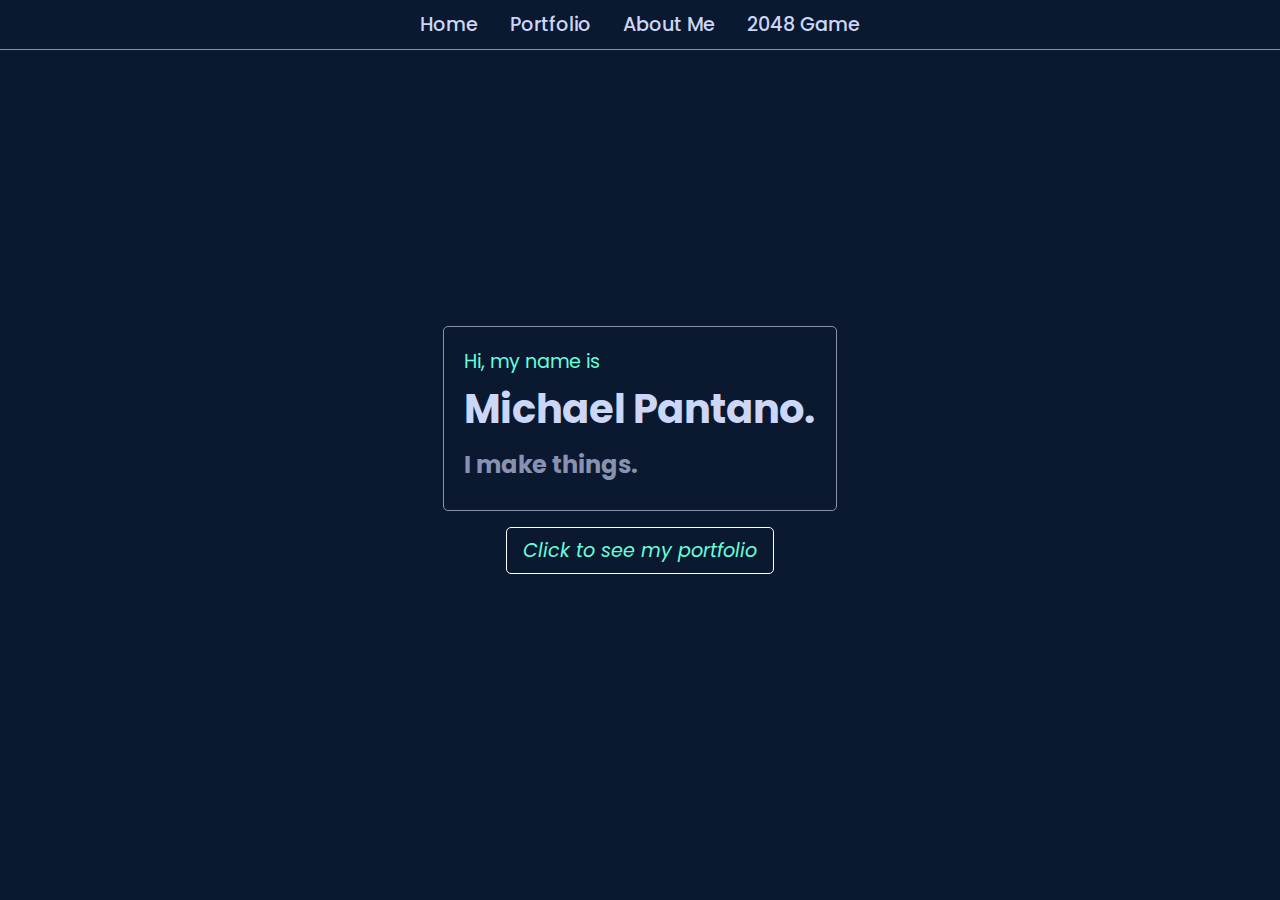
<file: index.html>
<!DOCTYPE html>
<html lang="en">
<head>
    <meta charset="UTF-8">
    <meta name="viewport" content="width=device-width, initial-scale=1.0">
    <title>Home</title>
    <link href="https://fonts.googleapis.com/css2?family=Poppins:wght@300;400;500;600&display=swap" rel="stylesheet">
    <link rel="stylesheet" href="style.css">
</head>
<body>
    <div class="navbar">
        <ul>
            <li><a href="index.html">Home</a></li>
            <li><a href="portfolio.html">Portfolio</a></li>
            <li><a href="about.html">About Me</a></li>
            <li><a href="2048.html">2048 Game</a></li>
        </ul>
    </div>
    <div class="container">
        <p class="intro">Hi, my name is</p>
        <h1 class="name">Michael Pantano.</h1>
        <h2 class="tagline">I make things.</h2>
    </div>
    <a href="portfolio.html" class="portfolio-button">Click to see my portfolio</a>
</body>
</html>
</file>
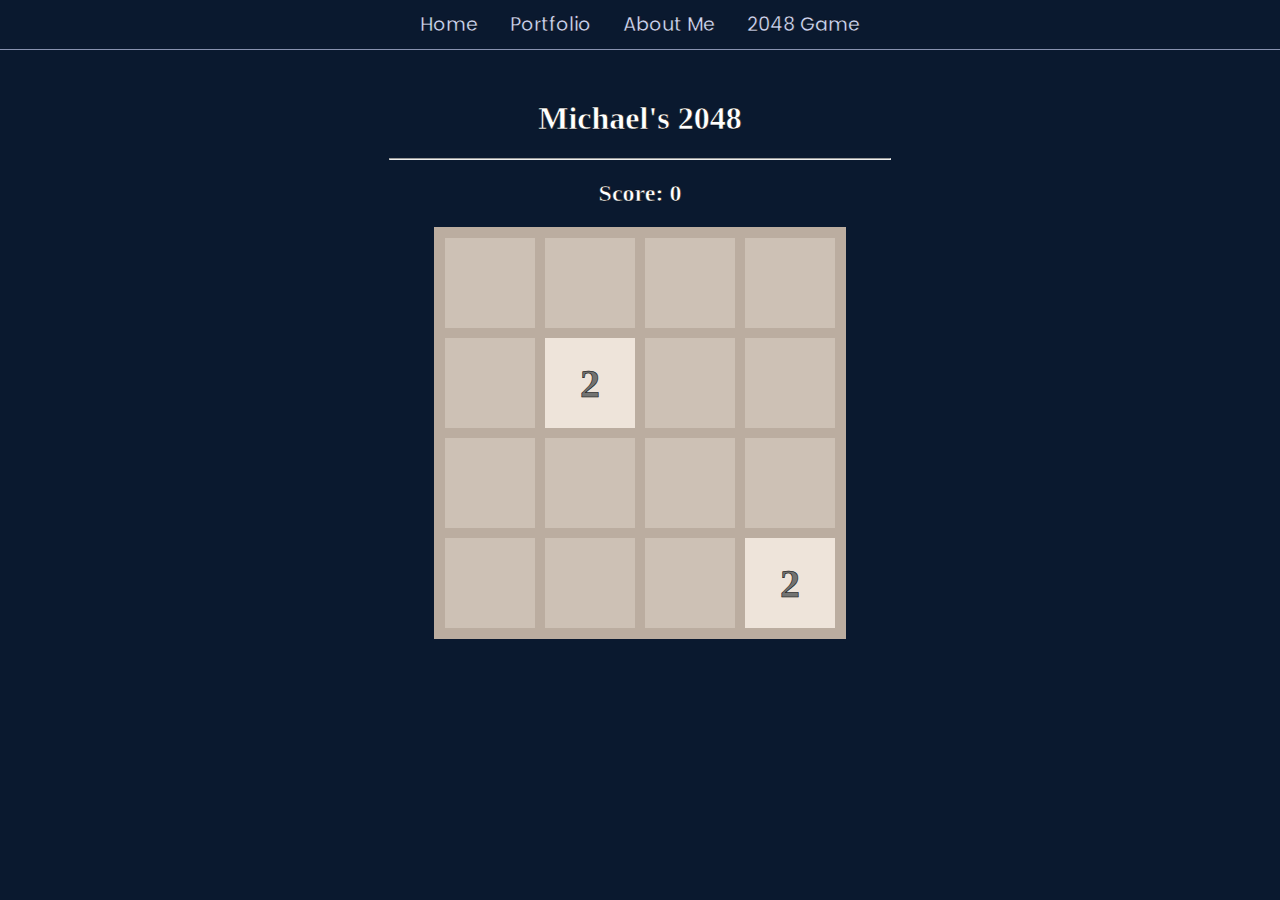
<file: 2048.html>
<!DOCTYPE html>
<html lang="en">
<head>
    <meta charset="UTF-8">
    <meta name="viewport" content="width=device-width, initial-scale=1.0">
    <title>2048</title>
    <link href="https://fonts.googleapis.com/css2?family=Poppins:wght@300;400;500;600&display=swap" rel="stylesheet">
    <link rel="stylesheet" href="2048.css">
    <script src="2048.js"></script>
</head>
    <div class="navbar">
        <ul>
            <li><a href="index.html">Home</a></li>
            <li><a href="portfolio.html">Portfolio</a></li>
            <li><a href="about.html">About Me</a></li>
            <li><a href="2048.html">2048 Game</a></li>
        </ul>
    </div>
    <body>
        <h1>Michael's 2048</h1>
        <hr>
        <h2>Score: <span id="score">0</span></h2>
        <div id="board">
        </div>
        
    </body>
</html>
</file>
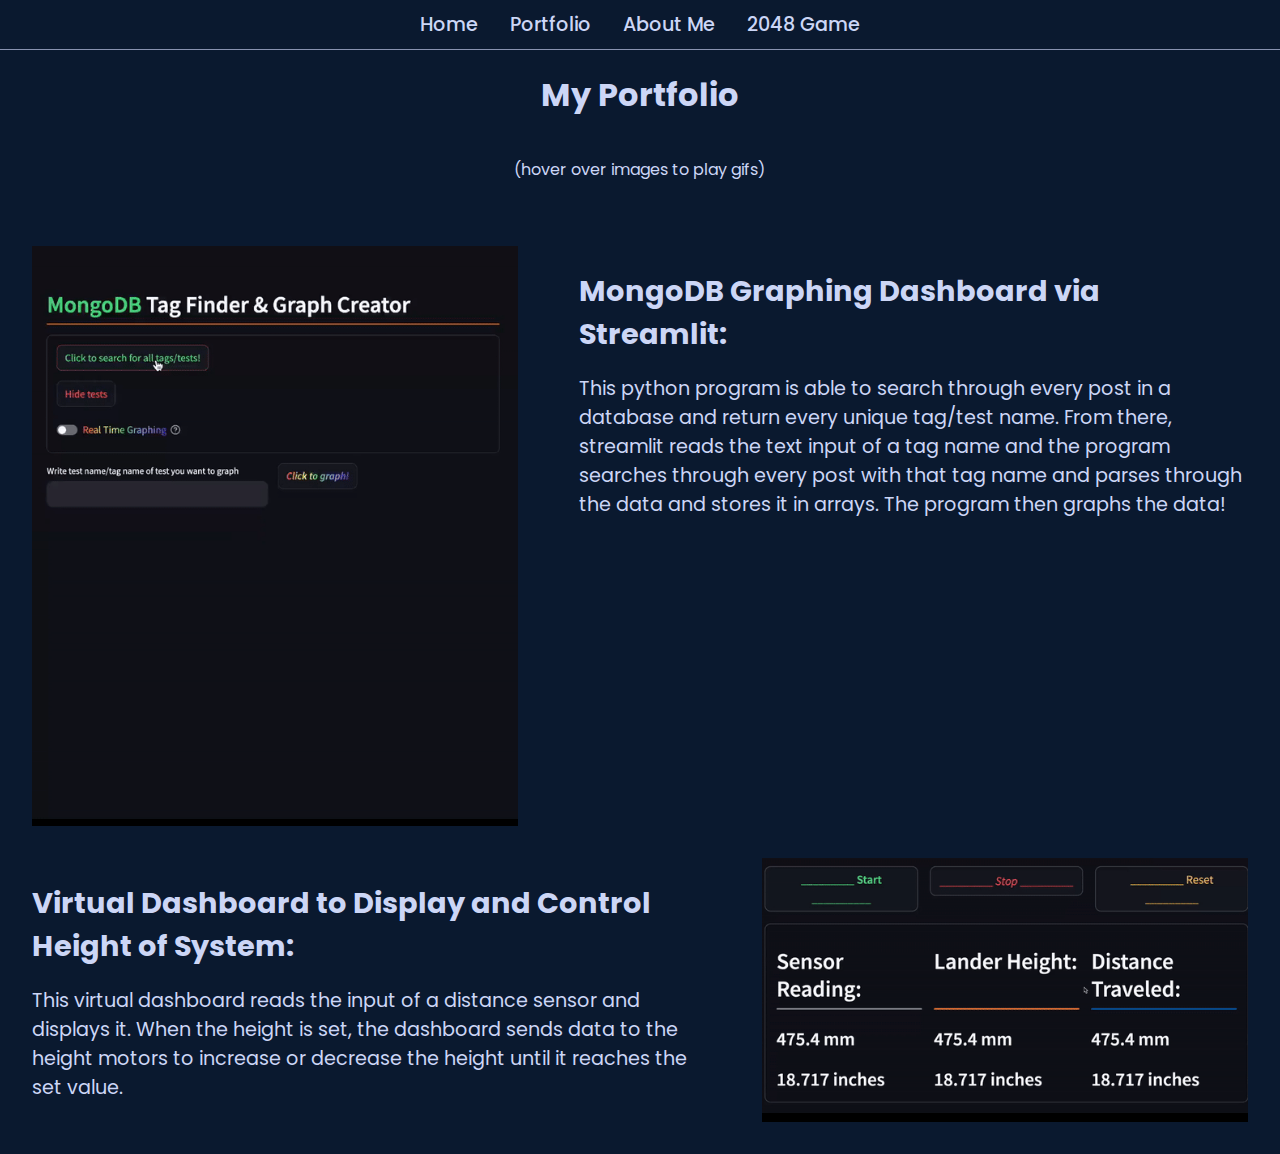
<file: portfolio.html>
<!DOCTYPE html>
<html lang="en">
<head>
    <meta charset="UTF-8">
    <meta name="viewport" content="width=device-width, initial-scale=1.0">
    <title>Portfolio</title>
    <link href="https://fonts.googleapis.com/css2?family=Poppins:wght@300;400;500;600&display=swap" rel="stylesheet">
    <link rel="stylesheet" href="style.css">
</head>
<body>
    <div class="navbar">
        <ul>
            <li><a href="index.html">Home</a></li>
            <li><a href="portfolio.html">Portfolio</a></li>
            <li><a href="about.html">About Me</a></li>
            <li><a href="2048.html">2048 Game</a></li>
        </ul>
    </div>
    <div class="instruction-text">
        <div class="page-tile">
            <h1>My Portfolio</h1>
        </div>
    </div>
    <p>(hover over images to play gifs)</p>
    <div class="portfolio-container">

        <div class="portfolio-item left">
            <div class="portfolio-image">

                <img src="database_first_frame.png" alt="Database Project" id="database-image" style="width: 100%; height: auto;">
            </div>
            <div class="portfolio-description">
                <h2>MongoDB Graphing Dashboard via Streamlit:</h2>
                <p>This python program is able to search through every post in a database and return every unique tag/test name. From there, streamlit reads the text input of a tag name and the program searches through every post with that tag name and parses through the data and stores it in arrays. The program then graphs the data! <br></p>
            </div>
        </div>
    

        <div class="portfolio-item right">
            <div class="portfolio-description">
                <h2>Virtual Dashboard to Display and Control Height of System:</h2>
                <p>This virtual dashboard reads the input of a distance sensor and displays it. When the height is set, the dashboard sends data to the height motors to increase or decrease the height until it reaches the set value.</p>
            </div>
            <div class="portfolio-image">
                <img src="heightcontrol_firstframe.png" alt="Height Control Project" id="heightcontrol-image" style="width: 100%; height: auto;">
            </div>
        </div>
    </div>    

  
    <script>
        // Database image hover effect
        const databaseImgElement = document.getElementById('database-image');
        const databaseGifSrc = 'database.gif';
        const databaseStaticSrc = 'database_first_frame.png';

        databaseImgElement.addEventListener('mouseover', function() {
            databaseImgElement.src = databaseGifSrc;
        });

        databaseImgElement.addEventListener('mouseout', function() {
            databaseImgElement.src = databaseStaticSrc;
        });

        // Height control image hover effect
        const heightControlImgElement = document.getElementById('heightcontrol-image');
        const heightControlGifSrc = 'heightcontrol.gif';
        const heightControlStaticSrc = 'heightcontrol_firstframe.png';

        heightControlImgElement.addEventListener('mouseover', function() {
            heightControlImgElement.src = heightControlGifSrc;
        });

        heightControlImgElement.addEventListener('mouseout', function() {
            heightControlImgElement.src = heightControlStaticSrc;
        });
    </script>
</body>
</html>
</file>
<file: style.css>
* {
    box-sizing: border-box;
}

body {
    background-color: #0a192f;
    color: #ccd6f6;
    font-family: 'Poppins', sans-serif;
    margin: 0;
    padding: 0;
    display: flex;
    flex-direction: column;
    justify-content: center;
    align-items: center;
    min-height: 100vh;
}

.navbar {
    width: 100%;
    background-color: #0a192f;
    border-bottom: 0.1px solid #8892b0;
    padding: 10px 0;
    position: fixed;
    top: 0;
    left: 0;
    z-index: 1000;
}

.navbar ul {
    list-style-type: none;
    margin: 0;
    padding: 0;
    display: flex;
    justify-content: center;
    align-items: center;
    font-family: 'Poppins', sans-serif;
    font-size: 1rem;
}

.navbar li {
    margin: 0 1rem;
}

.navbar a {
    text-decoration: none;
    color: #ccd6f6;
    font-size: 1.2rem;
    font-weight: 500;
    transition: color 0.3s ease;
}

.navbar a:hover {
    color: #64ffda;
}
.instruction-text {
    margin-top: 50px;
}
.page-title {
    font-size: 5rem;
    color: #ccd6f6;
    margin-top: 50px;
    margin: 0.2rem 0;
}

.container {
    text-align: left;
    max-width: 800px;
    padding: 20px;
    border: 1px solid #8892b0;
    border-radius: 5px;
}

.intro {
    font-size: 1.2rem;
    color: #64ffda;
    margin: 0;
}

.name {
    font-size: 2.5rem;
    color: #ccd6f6;
    margin: 0.2rem 0;
}

.tagline {
    font-size: 1.5rem;
    color: #8892b0;
    margin: 0.5rem 0;
}

.portfolio-button {
    display: inline-block;
    margin-top: 1rem;
    padding: 0.5rem 1rem;
    background-color: transparent;
    color: #64ffda;
    border: 1px solid #ffffff;
    border-radius: 5px;
    text-decoration: none;
    font-size: 1.2rem;
    font-family: 'Poppins', sans-serif;
    font-style: italic;
    text-align: center;
    transition: background-color 0.3s ease, color 0.3s ease;
}

.portfolio-button:hover {
    background-color: #64ffda;
    color: #0a192f;
}

.portfolio-container {
    display: flex;
    flex-direction: column;
    align-items: center;
    padding: 2rem;
    gap: 2rem;
    width: 100%;
    margin-top: 1rem;
}

.portfolio-item {
    display: flex;
    flex-wrap: wrap;
    justify-content: space-between;
    width: 100%;
    gap: 2rem;
}

.portfolio-image {
    max-width: 40%;
    height: auto;
    background-color: #000;
}

.portfolio-description {
    flex-grow: 1;
    max-width: 55%;
    color: #ccd6f6;
    font-family: 'Poppins', sans-serif;
    font-size: 1.2rem;
    line-height: 1.5;
}

.portfolio-description h2 {
    margin-bottom: 0.5rem;
    font-size: 1.8rem;
    color: #ccd6f6;
}

@media (max-width: 768px) {
    .portfolio-item {
        flex-direction: column;
        align-items: center;
        text-align: center;
    }

    .portfolio-image {
        max-width: 80%;
        margin-bottom: 1rem;
    }

    .portfolio-description {
        max-width: 100%;
    }
}

@media (max-width: 480px) {
    .portfolio-image, .portfolio-description {
        max-width: 100%;
    }

    .portfolio-description {
        padding: 0 1rem;
    }
}
.about-container {
    display: flex;
    justify-content: space-between;
    align-items: center;
    max-width: 2000px;
    margin: 100px auto; /* Adds spacing from the navbar */
    padding: 20px;
}

.about-text {
    flex: 1;
    max-width: 50%;
    color: #ccd6f6;
}

.about-text h1 {
    font-size: 3rem;
    color: #ccd6f6;
    margin-bottom: 1rem;
}

.example-paragraph {
    font-size: 1.2rem;
    color: #ffffff;
    font-style: italic;
}

.about-image {
    flex: 1;
    max-width: 100%;
    text-align: center;
}

.about-image img {
    width: 100%; 
    height: auto; 
    border: 1px solid #8892b0;
    padding: 5px;
    border-radius: 4px; 
}


@media (max-width: 1050px) {
    .about-container {
        flex-direction: column;
        text-align: center;
    }
    
    .about-text, .about-image {
        max-width: 100%;
    }
}
</file>
<file: 2048.css>
body {
    margin-top: 100px;
    font-family: 'Poppins' sans-serif;
    text-align: center;
    background-color: #0a192f;
    color:white;
    -webkit-text-stroke-width: .5px;
    -webkit-text-stroke-color: black;
}

hr {
    width: 500px;
}

#board {
    width: 400px;
    height: 400px;
    background-color: #cdc1b5;
    border: 6px solid #bbada0;
    margin: 0 auto;
    display: flex;
    flex-wrap: wrap;
}
.tile {
    width: 90px;
    height: 90px;
    border: 5px solid #bbada0;

    font-size: 40px;
    font-weight: bold;
    display: flex;
    justify-content: center;
    align-items: center;

}
.x2 {
    background-color: #eee4da;
    color: #727371;
}

.x4 {
    background-color: #ece0ca;
    color: #727371;
}

.x8 {
    background-color: #f4b17a;
    color: white;
}

.x16{
    background-color: #f59575;
    color: white;
}

.x32{
    background-color: #f57c5f;
    color: white;
}

.x64{
    background-color: #f65d3b;
    color: white;
}

.x128{
    background-color: #edce71;
    color: white;
}

.x256{
    background-color: #edcc63;
    color: white;
}

.x512{
    background-color: #edc651;
    color: white;
}

.x1024{
    background-color: #eec744;
    color: white;
}

.x2048{
    background-color: #ecc230;
    color: white;
}

.x4096 {
    background-color: #fe3d3d;
    color: white;
}

.x8192 {
    background-color: #ff2020;
    color: white;
}



.navbar {
    width: 100%;
    background-color: #0a192f;
    border-bottom: 0.1px solid #8892b0;
    padding: 10px 0;
    position: fixed;
    top: 0;
    left: 0;
    z-index: 1000;
}

.navbar ul {
    list-style-type: none;
    margin: 0;
    padding: 0;
    display: flex;
    justify-content: center;
    align-items: center;
    font-family: 'Poppins', sans-serif;
    font-size: 1rem;
}

.navbar li {
    margin: 0 1rem;
}

.navbar a {
    text-decoration: none;
    color: #ccd6f6;
    font-size: 1.2rem;
    font-weight: 500;
    transition: color 0.3s ease;
}

.navbar a:hover {
    color: #64ffda;
}
</file>
